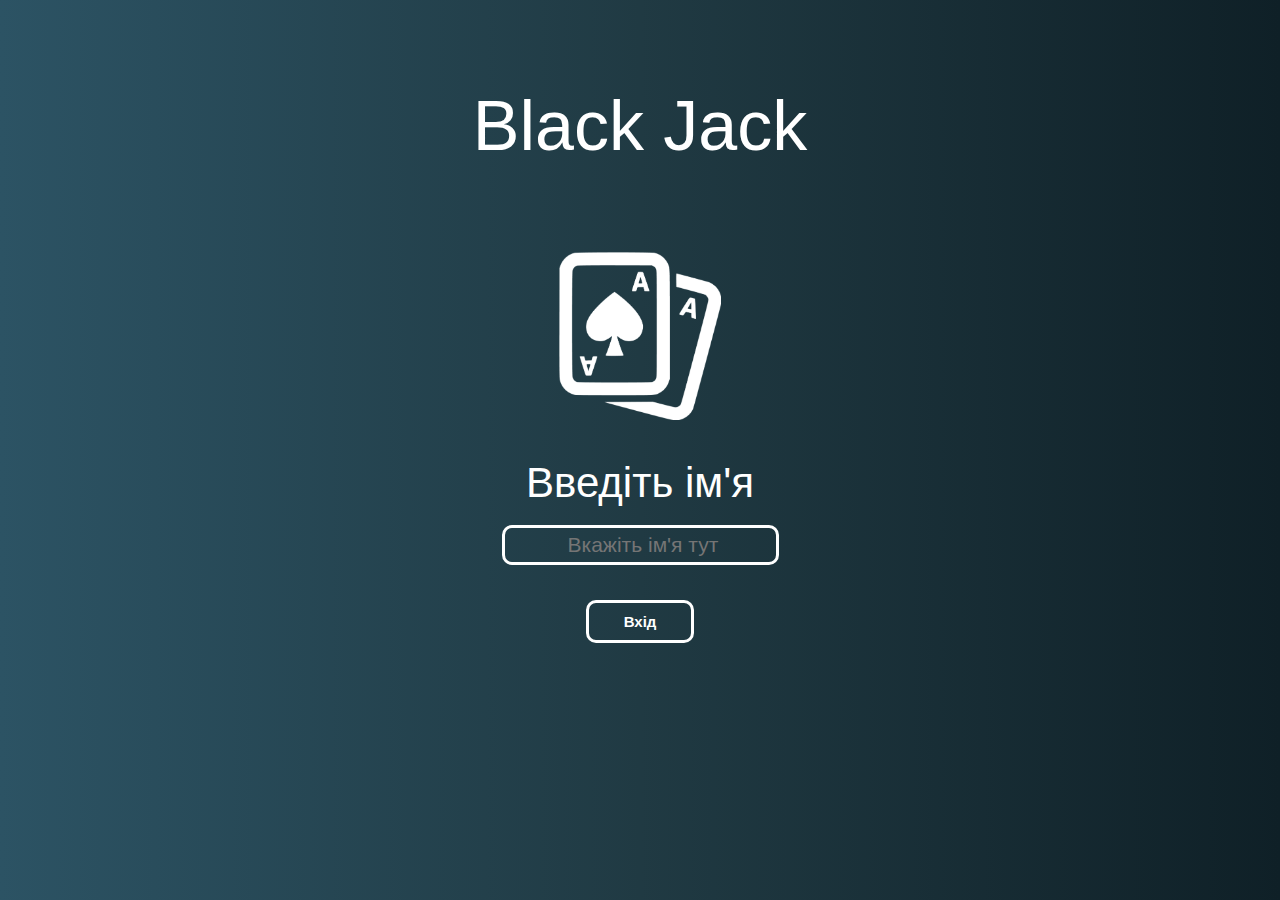
<file: index.html>
<!DOCTYPE html>
<html>
<head>
    <meta charset="UTF-8">
    <meta name="viewport" content="width=device-width, initial-scale=1.0">
    <title>Black Jack</title>
    <link rel="stylesheet" href="./css/reset.css">
    <link rel="stylesheet" href="./css/main.css">
    <link rel="shortcut icon" href="./img/ico/Icons-Land-Metro-Raster-Sport-Casino-Playing-Cards.ico" type="image/png">
</head>
<body>
<div id="modal" class="modal">
    <div class="container-login">
        <h2>Black Jack</h2>
        <img class="image-start-pg" src="./img/ico/png.png" alt="game-pic">
        <label class="label-name">Введіть ім'я</label>
        <input id="username" class="input" maxlength="10" name="username" type="text" placeholder=" Вкажіть ім'я тут"
               value="">
        <p class="incorrect-input"></p>
        <div>
            <a href="#">
                <button class="button-login">Вхід</button>
            </a>
        </div>
    </div>
</div>

<div class="container">
    <img class="image-bg">
    <h2>Дилер<span id="dealer-sum"></span></h2>
    <div id="dealer-cards">
        <img id="hidden" src="./img/cards/BACK.png" alt="img">
    </div>
    <div>
        <p id="results"></p>
    </div>

    <h2 class="user-name"><span id="your-sum"></span></h2>
    <div id="your-cards"></div>
    <br>
    <button class="buttons" id="hit">Додати</button>
    <button class="buttons" id="stay">Показати</button>
    <button class="buttons" id="reset">Заново</button>
	 <button class="buttons" id="exit">Закрити</button>
</div>
<script src="./main.js"></script>
</body>
</html>
</file>
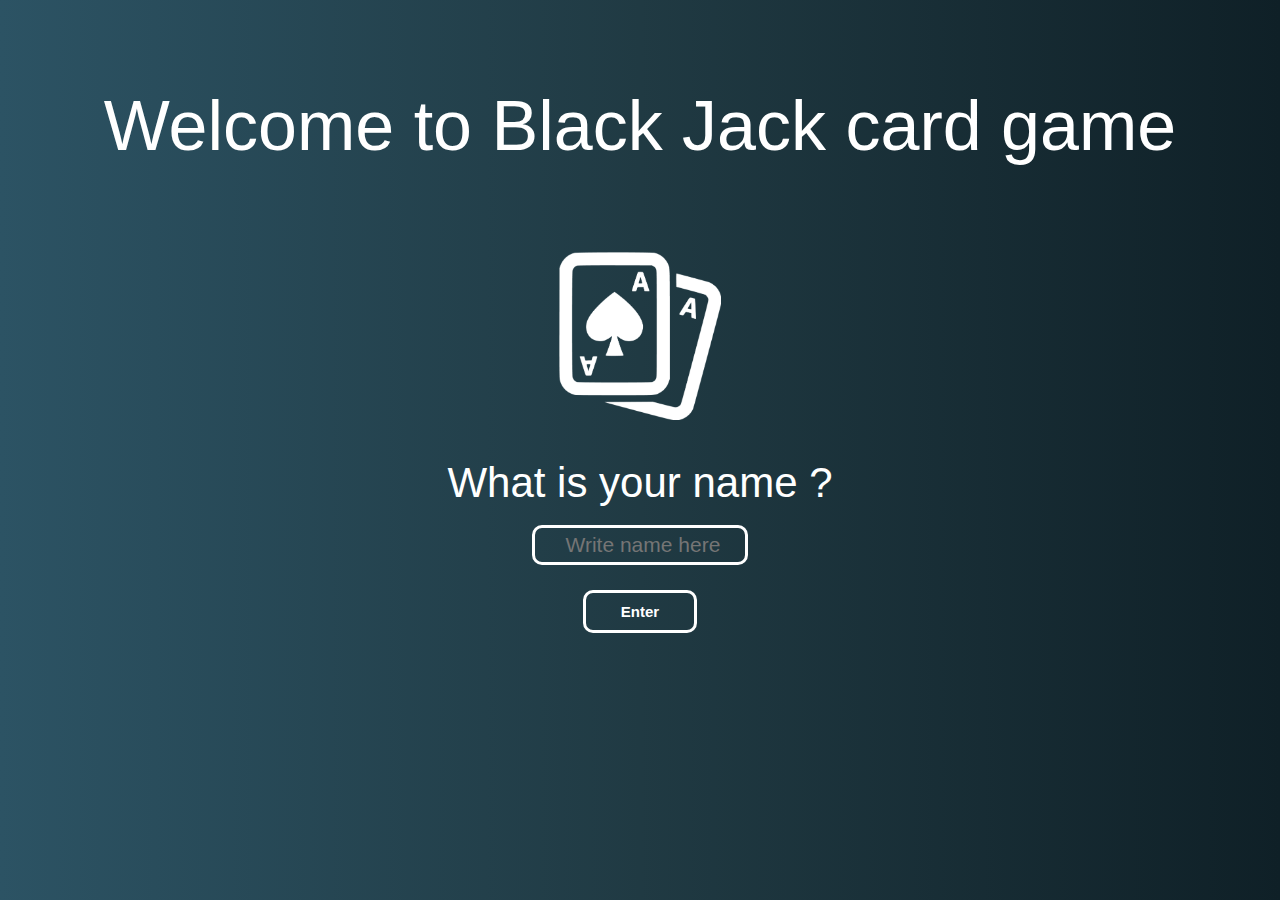
<file: hmtl/startPage.html>
<!doctype html>
<html lang="en">
<head>
    <meta charset="UTF-8">
    <meta name="viewport"
          content="width=device-width, user-scalable=no, initial-scale=1.0, maximum-scale=1.0, minimum-scale=1.0">
    <meta http-equiv="X-UA-Compatible" content="ie=edge">
    <link rel="stylesheet" href="/css/reset.css">
    <link rel="stylesheet" href="/css/main.css">
    <link rel="shortcut icon" href="/img/ico/Icons-Land-Metro-Raster-Sport-Casino-Playing-Cards.ico" type="image/png">
    <title>Document</title>
</head>
<body>
<div class="container-login">
    <h2>Welcome to Black Jack card game</h2>
    <img class="image-start-pg" src="/img/ico/png.png" alt="game-pic">
    <label class="label-name">What is your name ?</label>
    <input id="userNameValue" class="input" size="15" maxlength="10" name="name" type="text" placeholder=" Write name here">
    <div>
        <a href="../index.html">
            <button class="button-login">Enter</button>
        </a>
    </div>
</div>
<script src="../main.js"></script>
</body>
</html>
</file>
<file: css/main.css>
body {
    font-family: Arial, Helvetica, sans-serif;
    text-align: center;
    background: #0F2027; /* fallback for old browsers */
    background: -webkit-linear-gradient(to right, #2C5364, #203A43, #0F2027); /* Chrome 10-25, Safari 5.1-6 */
    background: linear-gradient(to right, #2C5364, #203A43, #0F2027);
    /* W3C, IE 10+/ Edge, Firefox 16+,
       Chrome 26+, Opera 12+, Safari 7+ */
}

.container h2 {
    color: cadetblue;
    font-size: 2rem;
    margin: 1em 1.3em;
    color: #FFFFFF;
    color: #FFFFFF;
    background: initial;
}

#dealer-cards img,
#your-cards img {
    margin: 2em 3em;
    height: 175px;
    width: 125px;
    margin: 3px;
}

#hit,
#stay,
#reset,
#exit {
    width: 100px;
    height: 50px;
    font-size: 20px;
}

#results {
    display: flex;
    position: absolute;
    top: 27vh;
    background: linear-gradient(0.25turn, white, black, white);
    color: red;
    font-weight: 900;
    font-size: 60px;
}

#results {
    color: red;
    display: flex;
    justify-content: center;
    align-items: center;
    font-size: 3.5em;
    margin-top: 5px;
}

.buttons {
    outline: 0;
    border: 3px solid #FFFFFF;
    background: none;
    margin: 10px;
    font-family: 'Montserrat', sans-serif;
    font-size: 15px;
    cursor: pointer;
    border-radius: 10px;
    transition: all 0.3s ease;
    color: white;
    font-weight: bold;
}

.buttons:hover {
    background-color: white;
    color: black;
    opacity: 0.85;
    font-size: 1.3em;
    display: inline-block;
}

.buttons:active {
    position: relative;
    top: 1px;
}

.container-login h2 {
    color: #FFFFFF;
    overflow: hidden;
    font-size: 5em;
    display: flex;
    justify-content: center;
    align-items: center;
    padding: 1.3em;
}

.label-name {
    color: #FFFFFF;
    margin-top: 1em;
    display: flex;
    font-size: 3em;
    justify-content: center;
    align-items: center;
}

.input {
    text-align: center;
    margin-top: 1em;
    color: #FFFFFF;
    background: transparent;
    border: solid;
    border-radius: 10px;
    height: 40px;
    font-size: 1.5em;
}

.image-start-pg {
    height: 12em;
}

.button-login {
    outline: 0;
    border: 3px solid #FFFFFF;
    background: none;
    margin: 25px;
    padding: 10px 35px;
    font-family: 'Montserrat', sans-serif;
    font-size: 15px;
    cursor: pointer;
    border-radius: 10px;
    color: white;
    font-weight: bold;
}

.link-btn {
    text-decoration: none;
    color: #FFFFFF;
}

.button-login:hover {
    background-color: white;
    color: black;
    opacity: 0.85;
    font-size: 1.3em;
    display: inline-block;
}

.button-login:active {
    box-shadow: inset 0 3px 4px hsla(0, 0%, 0%, 0.2);
}

.n-correct {
    border-color: red;
}

.incorrect-input {
    margin-top: 10px;
    font-weight: bold;
    color: red;
}

#results {
    visibility: hidden;
    position: fixed;
    top: 22vh;
    width: 100%;
    right: 0;
    height: 90px;
    color: white;
    background: linear-gradient(0.25turn, rgba(44, 83, 100, 0.1), rgba(15, 32, 39, 0.7), rgba(32, 58, 67, 0.1));
}

/* The Modal (background) */
</file>
